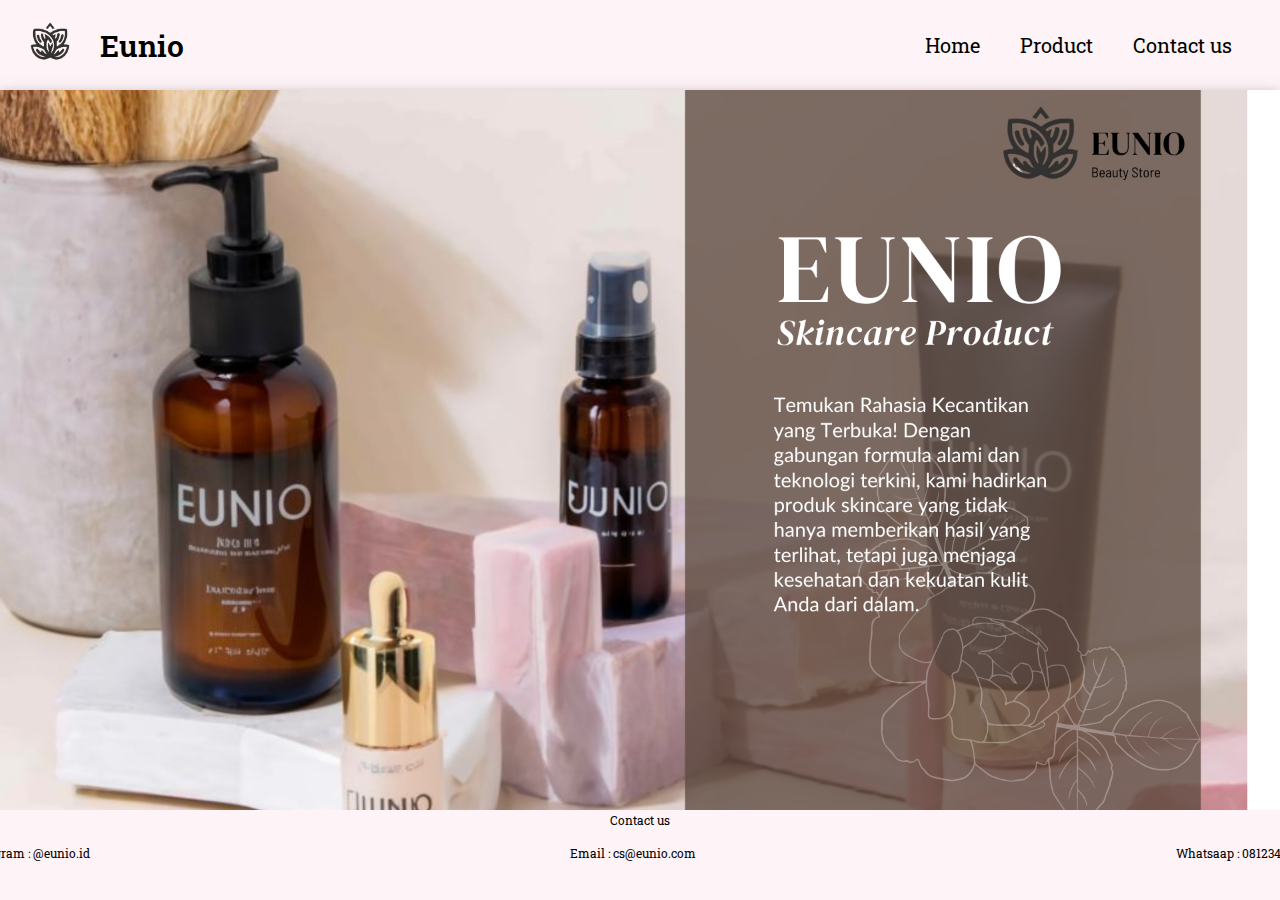
<file: index.html>
<!DOCTYPE html>
<html lang="en">
<head>
    <link href="style.css" rel="stylesheet">
    <meta charset="UTF-8">
    <meta name="viewport" content="width=device-width, initial-scale=1.0">
    <title>Eunio - Homepage</title>
    <style>
        @import url('https://fonts.googleapis.com/css2?family=Roboto+Slab&display=swap');
      </style>
</head>
<body>
    <!-- Navigation Bar Start -->
<div class="NavBar-container">
    <nav class="wrapper">
    <div class="brand">
        
        <div class="logo"><img src="eunio.png"></div>
        <div class="brandname">eunio</div>
    </div>
        <ul class="ul-navigationbar">
            <li class="li-navigationbar"><a href="/eunio.com">Home</a></li>
            <li class="li-navigationbar"><a href="/eunio.com/ordernow/index.html">Product</a></li>
            <li class="li-navigationbar"><a href="#contact">Contact us</a></li>
        </ul>
    </nav>
</div>
    <!-- Navigation Bar End -->

    <!-- Content 1 Start -->
<div class="container-content">
        <div class="content1">
    <img src="euniohome.png" alt="City.png" class="img-content1">
        </div>
</div>

    <!-- Content 1 End -->

    <!-- Footer Start -->
    <div id="contact" class="container-footer">
        <div class="contact">
            <ul class="ul-contact">
                <li class="contactus">Contact us</li>
                <div class="sosmed">
                <li><p>Instagram : @eunio.id</p></li>
                <li><p>Email : cs@eunio.com</p></li>
                <li><p>Whatsaap : 08123456789</p></li>
                </div>
            </ul>
        </div>
    </div>
    <!-- Footer End -->

</body>
</html>
</file>
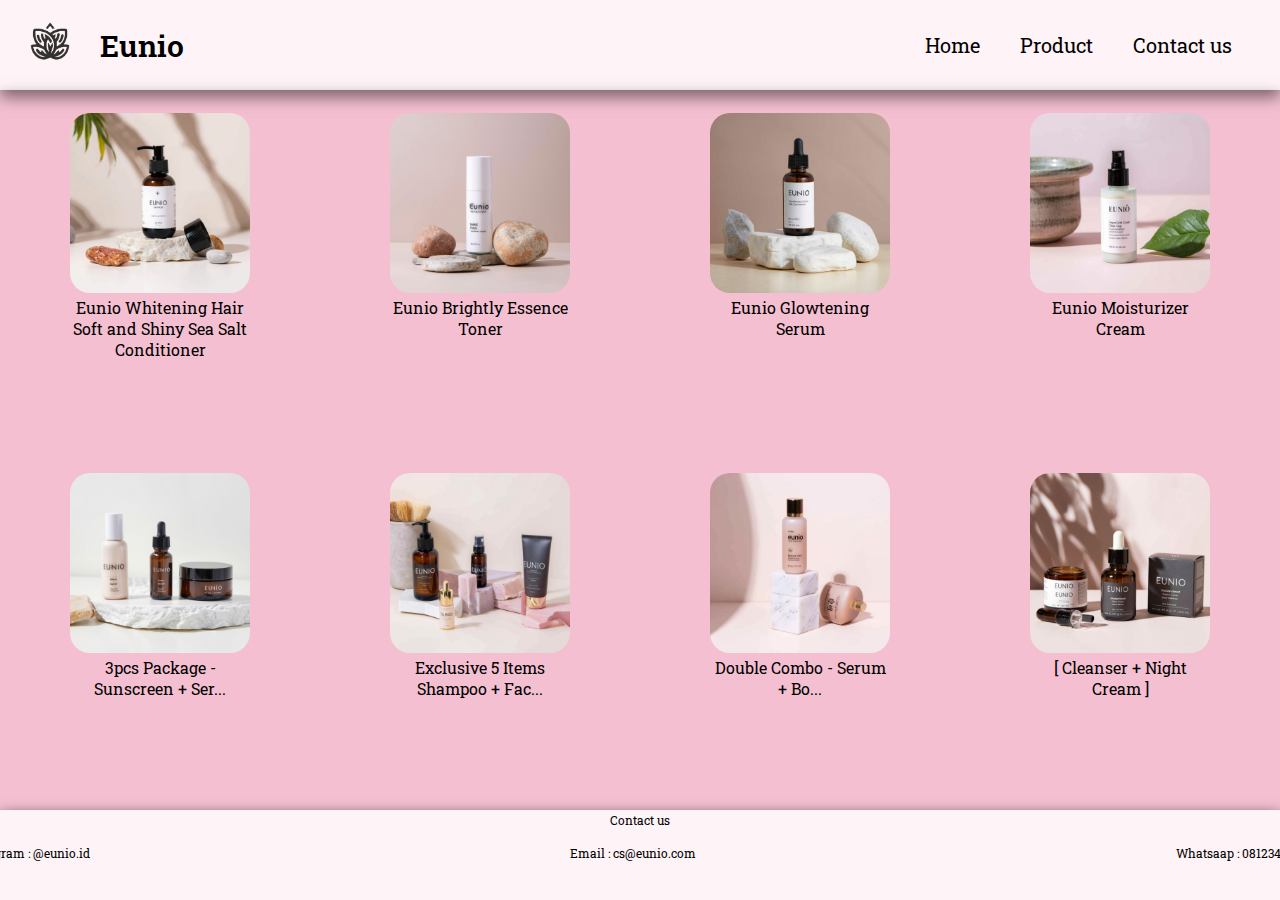
<file: ordernow/index.html>
<!DOCTYPE html>
<html lang="en">
<head>
    <link href="style.css" rel="stylesheet">
    <meta charset="UTF-8">
    <meta name="viewport" content="width=device-width, initial-scale=1.0">
    <title>Eunio - Order</title>
    <style>
        @import url('https://fonts.googleapis.com/css2?family=Roboto+Slab&display=swap');
      </style>
</head>
<body>
    <!-- Navigation Bar Start -->
<div class="NavBar-container">
    <nav class="wrapper">
    <div class="brand">
        
        <div class="logo"><img src="eunio.png"></div>
        <div class="brandname">eunio</div>
    </div>
        <ul class="ul-navigationbar">
            <li class="li-navigationbar"><a href="/eunio.com/">Home</a></li>
            <li class="li-navigationbar"><a href="/eunio.com/ordernow/index.html">Product</a></li>
            <li class="li-navigationbar"><a href="#contact">Contact us</a></li>
        </ul>
    </nav>
</div>
    <!-- Navigation Bar End -->

    <!-- Content 1 Start -->
<div class="container-content">
    <div class="contentline1">
        <div class="content1-container">
            <a href="/eunio.com/ordernow/shampooco"><img src="shampoo.png" class="content1"></a>    
            <p><a class="content1-name" href="/eunio.com/ordernow/shampooco">Eunio Whitening Hair Soft and Shiny Sea Salt Conditioner</a></p>
        </div>
        <div class="content2-container">
            <a href="/eunio.com/ordernow/shampooco2"><img src="toner.png" class="content2"></a>    
            <p><a class="content2-name" href="/eunio.com/ordernow/shampooco2">Eunio Brightly Essence Toner</a></p>
        </div>  
        <div class="content3-container">
            <a href="/eunio.com/ordernow/shampooco3"><img src="serum.png" class="content3"></a>    
            <p><a class="content3-name" href="/eunio.com/ordernow/shampooco3">Eunio Glowtening Serum</a></p>
        </div>
        <div class="content4-container">
            <a href="/eunio.com/ordernow/shampooco4"><img src="moisturizer.png" class="content4"></a>    
            <p><a class="content4-name" href="/eunio.com/ordernow/shampooco4">Eunio Moisturizer Cream</a></p>
        </div>
    </div>
    <div class="contentline2">
        <div class="content1-container">
            <a href="/eunio.com/ordernow/shampooco5"><img src="package1.png" class="content1"></a>    
            <p><a class="content1-name" href="/eunio.com/ordernow/shampooco5">3pcs Package - Sunscreen +  Ser...</a></p>
        </div>
        <div class="content2-container">
            <a href="/eunio.com/ordernow/shampooco6"><img src="package2.png" class="content2"></a>    
            <p><a class="content2-name" href="/eunio.com/ordernow/shampooco6">Exclusive 5 Items Shampoo + Fac...</a></p>
        </div>  
        <div class="content3-container">
            <a href="/eunio.com/ordernow/shampooco7"><img src="package3.png" class="content3"></a>    
            <p><a class="content3-name" href="/eunio.com/ordernow/shampooco7">Double Combo - Serum + Bo...</a></p>
        </div>
        <div class="content4-container">
            <a href="/eunio.com/ordernow/shampooco8"><img src="package4.png" class="content4"></a>    
            <p><a class="content4-name" href="/eunio.com/ordernow/shampooco8">[ Cleanser + Night Cream ]</a></p>
        </div>
    </div>
</div>

    <!-- Content 1 End -->

    <!-- Footer Start -->
    <div id="contact" class="container-footer">
        <div class="contact">
            <ul class="ul-contact">
                <li class="contactus">Contact us</li>
                <div class="sosmed">
                <li><p>Instagram : @eunio.id</p></li>
                <li><p>Email : cs@eunio.com</p></li>
                <li><p>Whatsaap : 08123456789</p></li>
                </div>
            </ul>
        </div>
    </div>
    <!-- Footer End -->
</body>
</html>
</file>
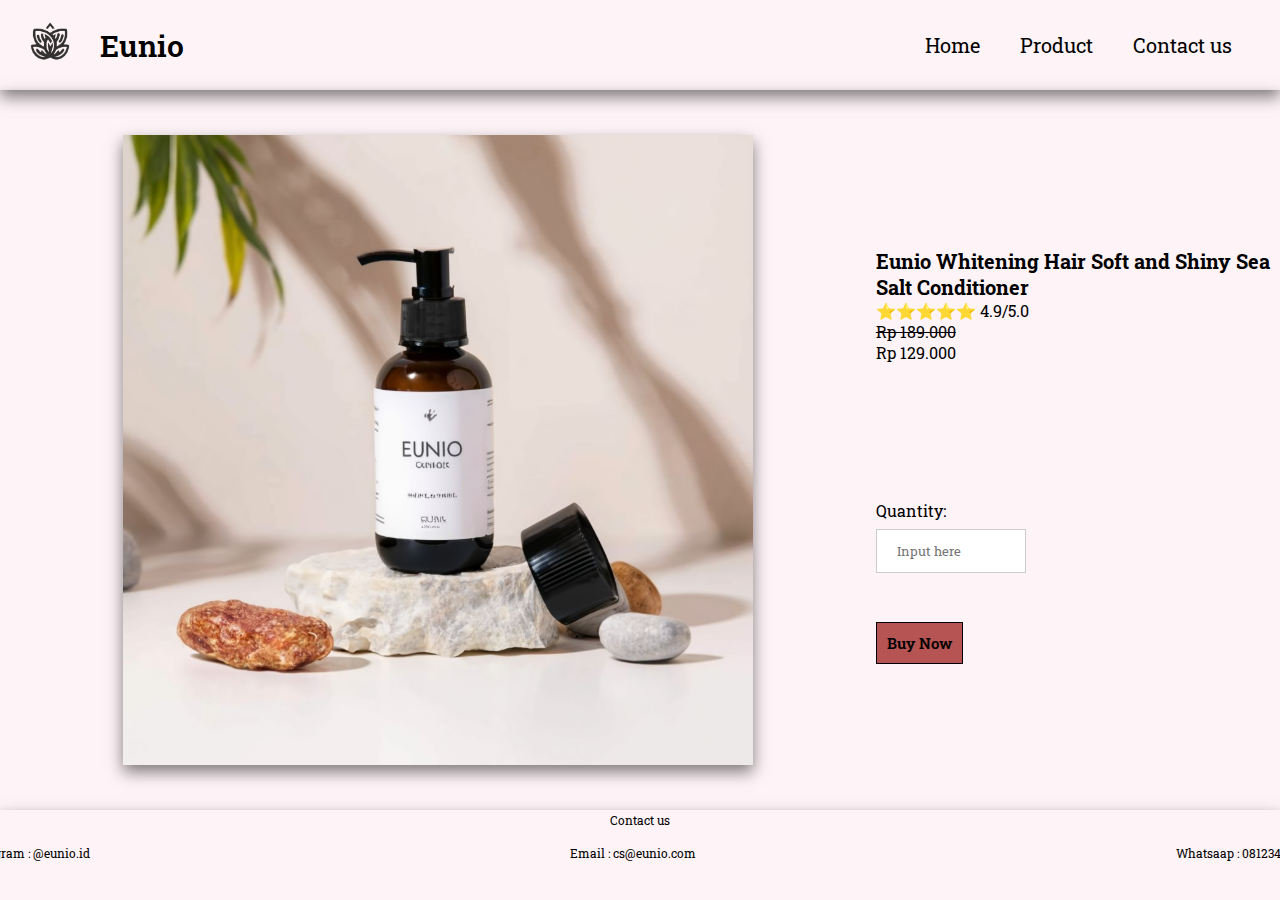
<file: ordernow/shampooco/index.html>
<!DOCTYPE html>
<html lang="en">
<head>
    <link href="style.css" rel="stylesheet">
    <meta charset="UTF-8">
    <meta name="viewport" content="width=device-width, initial-scale=1.0">
    <title>Eunio - Homepage</title>
    <style>
        @import url('https://fonts.googleapis.com/css2?family=Roboto+Slab&display=swap');
      </style>
</head>
<body>
    <!-- Navigation Bar Start -->
<div class="NavBar-container">
    <nav class="wrapper">
    <div class="brand">
        
        <div class="logo"><img src="eunio.png"></div>
        <div class="brandname">eunio</div>
    </div>
        <ul class="ul-navigationbar">
            <li class="li-navigationbar"><a href="/eunio.com">Home</a></li>
            <li class="li-navigationbar"><a href="/eunio.com/ordernow/index.html">Product</a></li>
            <li class="li-navigationbar"><a href="#contact">Contact us</a></li>
        </ul>
    </nav>
</div>
    <!-- Navigation Bar End -->

    <!-- Content 1 Start -->
<div class="container-content">
        <div class="content1">
    <img src="shampoo.png" alt="City.png" class="content1">
        </div>
        <div class="desc-container">
        <div class="desc-content1">
            <h1 class="itemname">Eunio Whitening Hair Soft and Shiny Sea Salt Conditioner</h1>
            <p>⭐⭐⭐⭐⭐ 4.9/5.0</p>
            <p><del>Rp 189.000</del></p> 
            <p>Rp 129.000</p>
        </div>
        <div class="co">
            <div>
                <label>
                    <p>Quantity:</p>
                    <input type="number" placeholder="Input here">
                </label>
            </div>
            <div>
            <p class="p-buynow"><a class="buynow" href="/eunio.com/ordernow/payment">Buy Now</a></p>
            </div>
        </div>
        </div>
</div>

    <!-- Content 1 End -->

    <!-- Footer Start -->
    <div id="contact" class="container-footer">
        <div class="contact">
            <ul class="ul-contact">
                <li class="contactus">Contact us</li>
                <div class="sosmed">
                <li><p>Instagram : @eunio.id</p></li>
                <li><p>Email : cs@eunio.com</p></li>
                <li><p>Whatsaap : 08123456789</p></li>
                </div>
            </ul>
        </div>
    </div>
    <!-- Footer End -->

</body>
</html>
</file>
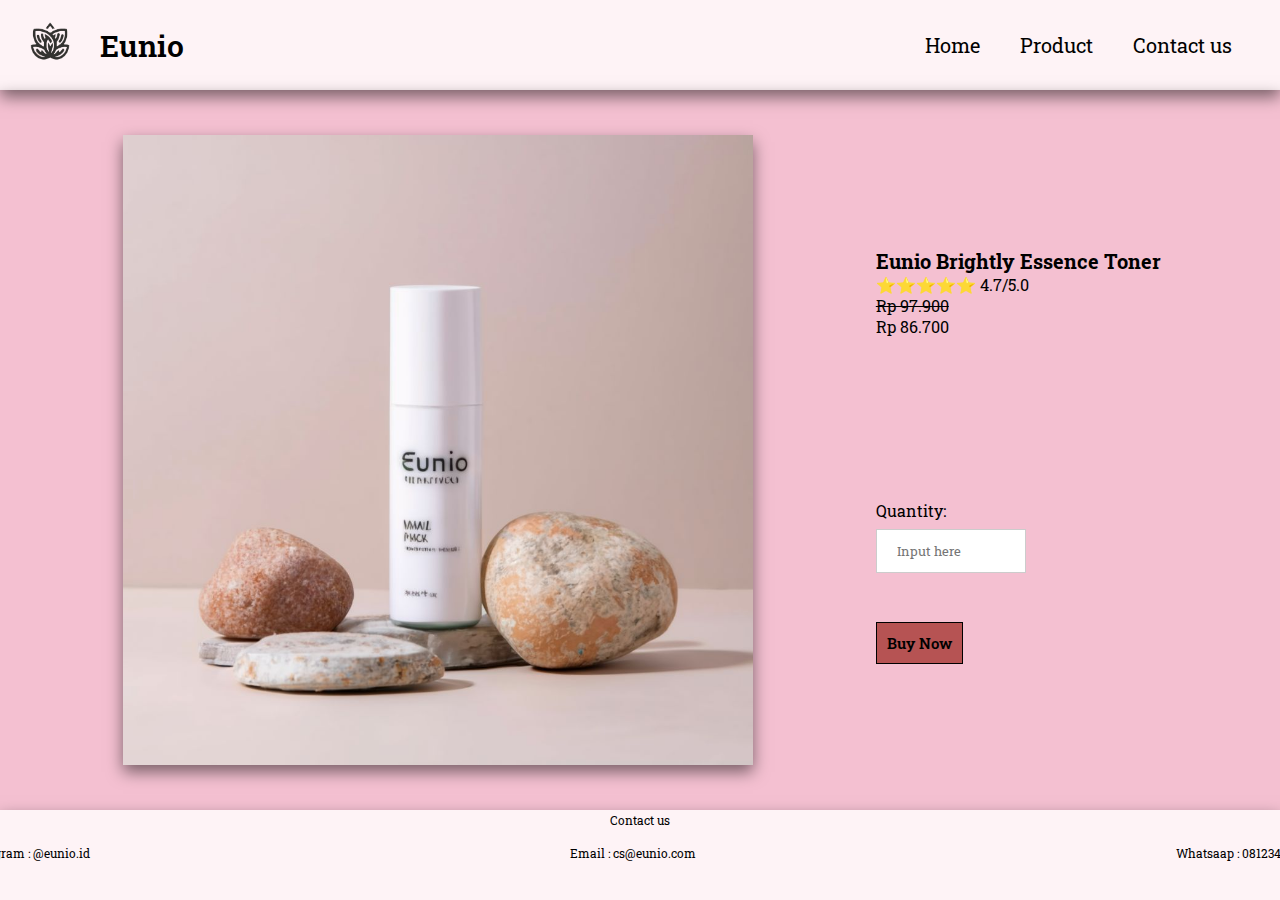
<file: ordernow/shampooco2/index.html>
<!DOCTYPE html>
<html lang="en">
<head>
    <link href="style.css" rel="stylesheet">
    <meta charset="UTF-8">
    <meta name="viewport" content="width=device-width, initial-scale=1.0">
    <title>Eunio - Homepage</title>
    <style>
        @import url('https://fonts.googleapis.com/css2?family=Roboto+Slab&display=swap');
      </style>
</head>
<body>
    <!-- Navigation Bar Start -->
<div class="NavBar-container">
    <nav class="wrapper">
    <div class="brand">
        
        <div class="logo"><img src="eunio.png"></div>
        <div class="brandname">eunio</div>
    </div>
        <ul class="ul-navigationbar">
            <li class="li-navigationbar"><a href="/eunio.com">Home</a></li>
            <li class="li-navigationbar"><a href="/eunio.com/ordernow/index.html">Product</a></li>
            <li class="li-navigationbar"><a href="#contact">Contact us</a></li>
        </ul>
    </nav>
</div>
    <!-- Navigation Bar End -->

    <!-- Content 1 Start -->
<div class="container-content">
        <div class="content1">
    <img src="shampoo.png" alt="City.png" class="content1">
        </div>
        <div class="desc-container">
        <div class="desc-content1">
            <h1 class="itemname">Eunio Brightly Essence Toner</h1>
            <p>⭐⭐⭐⭐⭐ 4.7/5.0</p>
            <p><del>Rp 97.900</del></p> 
            <p>Rp 86.700</p>
        </div>
        <div class="co">
            <div>
                <label>
                    <p>Quantity:</p>
                    <input type="number" placeholder="Input here">
                    </label>
            </div>
            <div>
            <p class="p-buynow"><a class="buynow" href="/eunio.com/ordernow/payment">Buy Now</a></p>
            </div>
        </div>
        </div>
</div>

    <!-- Content 1 End -->

    <!-- Footer Start -->
    <div id="contact" class="container-footer">
        <div class="contact">
            <ul class="ul-contact">
                <li class="contactus">Contact us</li>
                <div class="sosmed">
                <li><p>Instagram : @eunio.id</p></li>
                <li><p>Email : cs@eunio.com</p></li>
                <li><p>Whatsaap : 08123456789</p></li>
                </div>
            </ul>
        </div>
    </div>
    <!-- Footer End -->

</body>
</html>
</file>
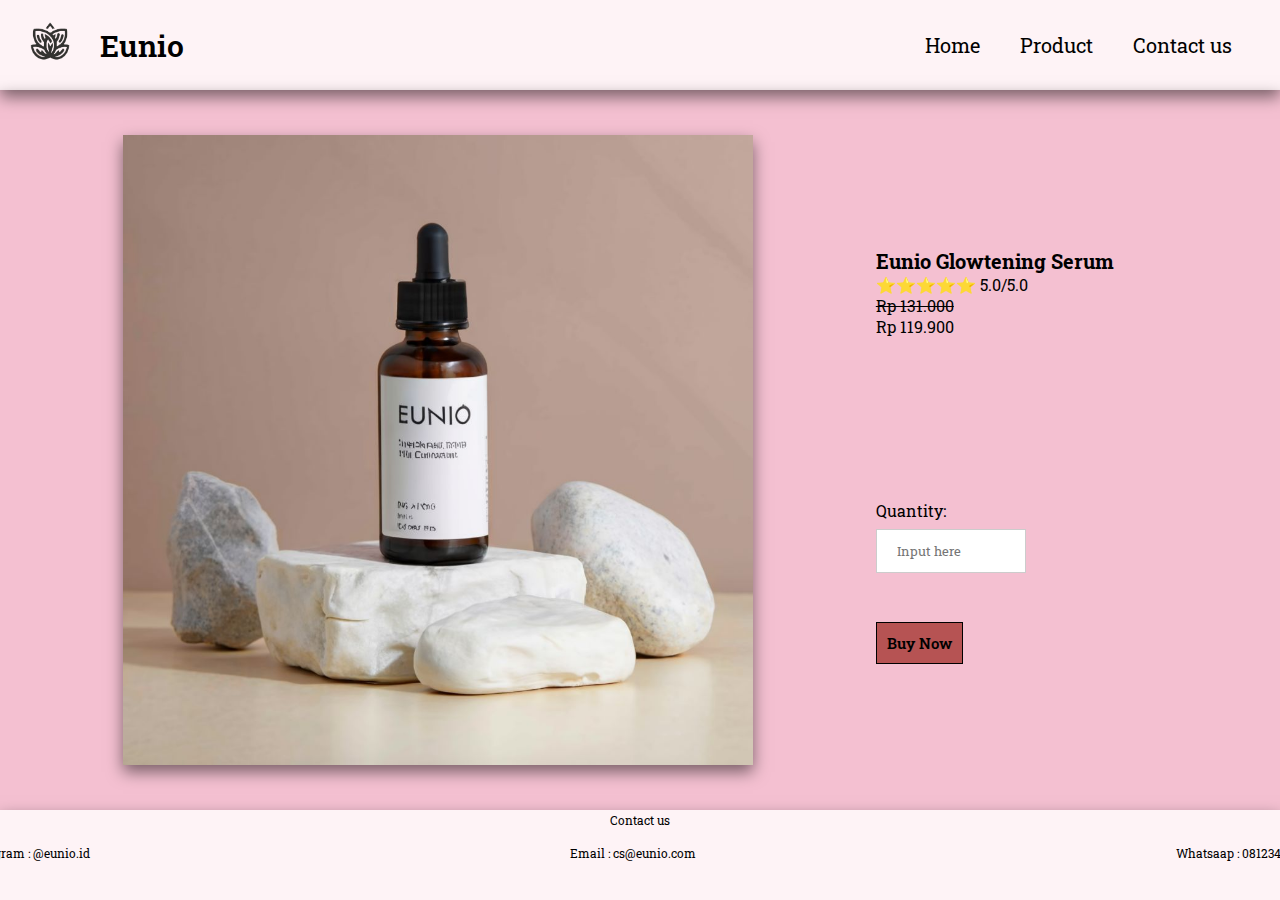
<file: ordernow/shampooco3/index.html>
<!DOCTYPE html>
<html lang="en">
<head>
    <link href="style.css" rel="stylesheet">
    <meta charset="UTF-8">
    <meta name="viewport" content="width=device-width, initial-scale=1.0">
    <title>Eunio - Homepage</title>
    <style>
        @import url('https://fonts.googleapis.com/css2?family=Roboto+Slab&display=swap');
      </style>
</head>
<body>
    <!-- Navigation Bar Start -->
<div class="NavBar-container">
    <nav class="wrapper">
    <div class="brand">
        
        <div class="logo"><img src="eunio.png"></div>
        <div class="brandname">eunio</div>
    </div>
        <ul class="ul-navigationbar">
            <li class="li-navigationbar"><a href="/eunio.com">Home</a></li>
            <li class="li-navigationbar"><a href="/eunio.com/ordernow/index.html">Product</a></li>
            <li class="li-navigationbar"><a href="#contact">Contact us</a></li>
        </ul>
    </nav>
</div>
    <!-- Navigation Bar End -->

    <!-- Content 1 Start -->
<div class="container-content">
        <div class="content1">
    <img src="shampoo.png" alt="City.png" class="content1">
        </div>
        <div class="desc-container">
        <div class="desc-content1">
            <h1 class="itemname">Eunio Glowtening Serum</h1>
            <p>⭐⭐⭐⭐⭐ 5.0/5.0</p>
            <p><del>Rp 131.000</del></p> 
            <p>Rp 119.900</p>
        </div>
        <div class="co">
            <div>
            <label>
            <p>Quantity:</p>
            <input type="number" placeholder="Input here">
            </label>
            </div>
            <div>
            <p class="p-buynow"><a class="buynow" href="/eunio.com/ordernow/payment">Buy Now</a></p>
            </div>
        </div>
        </div>
</div>

    <!-- Content 1 End -->

    <!-- Footer Start -->
    <div id="contact" class="container-footer">
        <div class="contact">
            <ul class="ul-contact">
                <li class="contactus">Contact us</li>
                <div class="sosmed">
                <li><p>Instagram : @eunio.id</p></li>
                <li><p>Email : cs@eunio.com</p></li>
                <li><p>Whatsaap : 08123456789</p></li>
                </div>
            </ul>
        </div>
    </div>
    <!-- Footer End -->

</body>
</html>
</file>
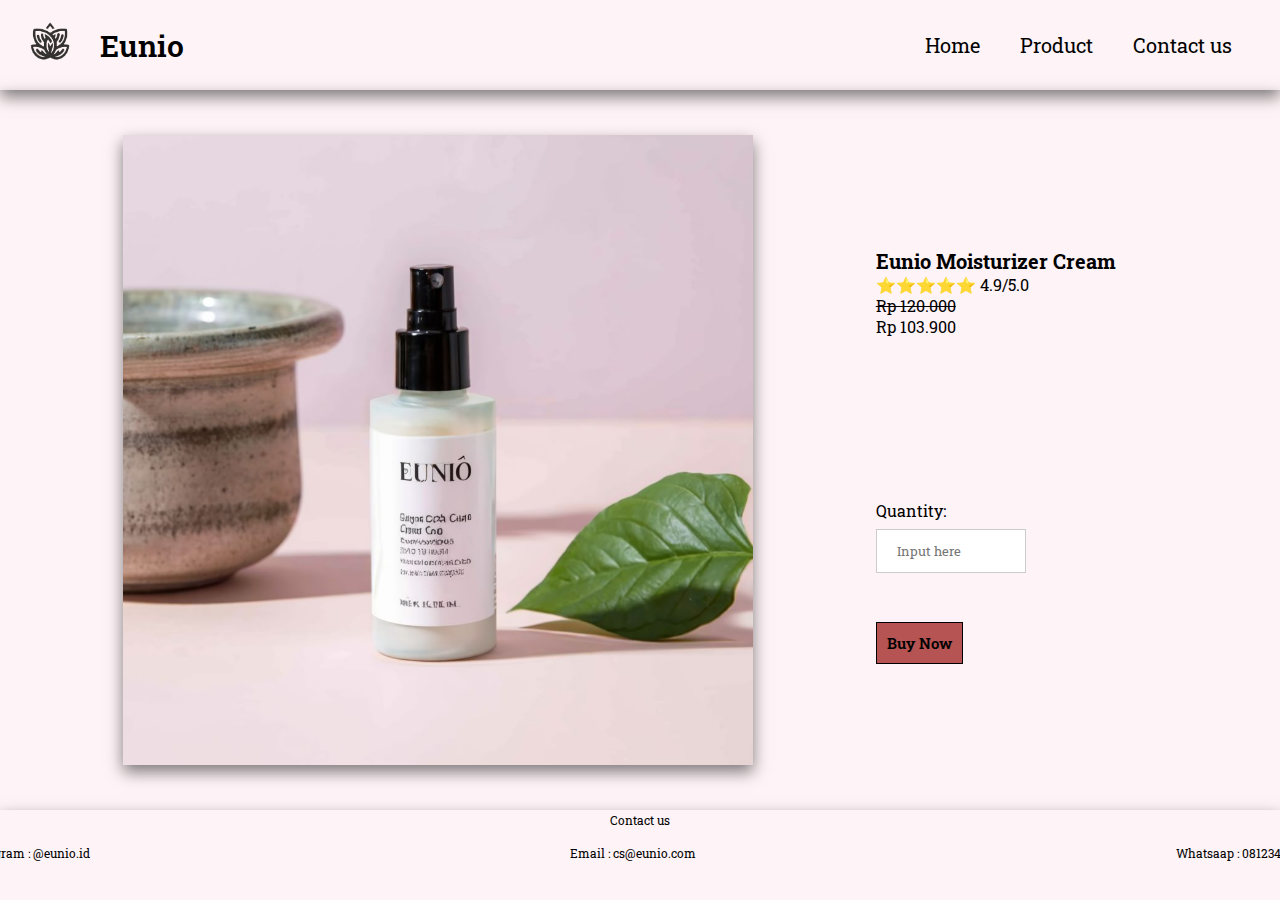
<file: ordernow/shampooco4/index.html>
<!DOCTYPE html>
<html lang="en">
<head>
    <link href="style.css" rel="stylesheet">
    <meta charset="UTF-8">
    <meta name="viewport" content="width=device-width, initial-scale=1.0">
    <title>Eunio - Homepage</title>
    <style>
        @import url('https://fonts.googleapis.com/css2?family=Roboto+Slab&display=swap');
      </style>
</head>
<body>
    <!-- Navigation Bar Start -->
<div class="NavBar-container">
    <nav class="wrapper">
    <div class="brand">
        
        <div class="logo"><img src="eunio.png"></div>
        <div class="brandname">eunio</div>
    </div>
        <ul class="ul-navigationbar">
            <li class="li-navigationbar"><a href="/eunio.com">Home</a></li>
            <li class="li-navigationbar"><a href="/eunio.com/ordernow/index.html">Product</a></li>
            <li class="li-navigationbar"><a href="#contact">Contact us</a></li>
        </ul>
    </nav>
</div>
    <!-- Navigation Bar End -->

    <!-- Content 1 Start -->
<div class="container-content">
        <div class="content1">
    <img src="shampoo.png" alt="City.png" class="content1">
        </div>
        <div class="desc-container">
        <div class="desc-content1">
            <h1 class="itemname"> Eunio Moisturizer Cream</h1>
            <p>⭐⭐⭐⭐⭐ 4.9/5.0</p>
            <p><del>Rp 120.000</del></p> 
            <p>Rp 103.900</p>
        </div>
        <div class="co">
            <div>
            <label>
            <p>Quantity:</p>
            <input type="number" placeholder="Input here">
            </label>
            </div>
            <div>
            <p class="p-buynow"><a class="buynow" href="/eunio.com/ordernow/payment">Buy Now</a></p>
            </div>
        </div>
        </div>
</div>

    <!-- Content 1 End -->

    <!-- Footer Start -->
    <div id="contact" class="container-footer">
        <div class="contact">
            <ul class="ul-contact">
                <li class="contactus">Contact us</li>
                <div class="sosmed">
                <li><p>Instagram : @eunio.id</p></li>
                <li><p>Email : cs@eunio.com</p></li>
                <li><p>Whatsaap : 08123456789</p></li>
                </div>
            </ul>
        </div>
    </div>
    <!-- Footer End -->

</body>
</html>
</file>
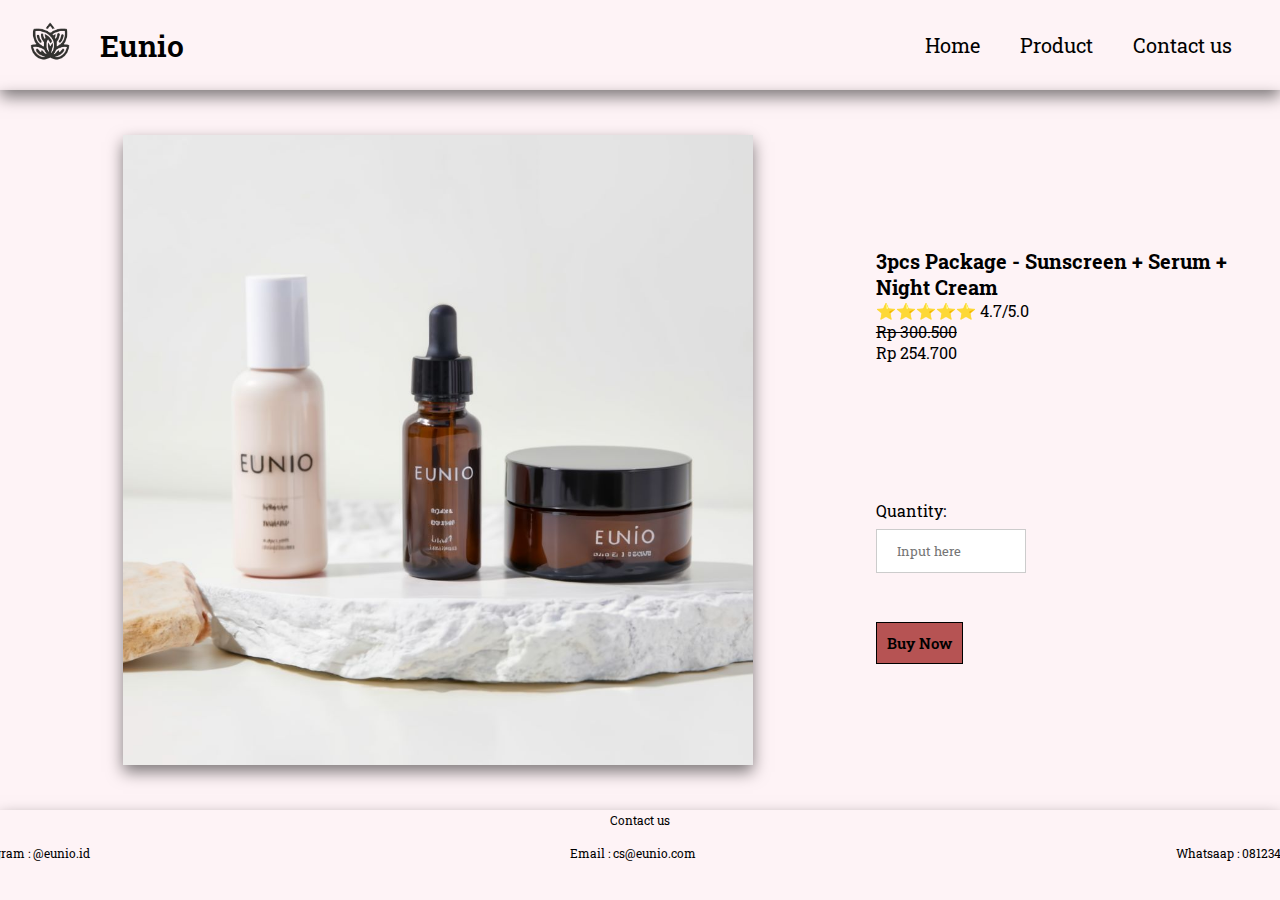
<file: ordernow/shampooco5/index.html>
<!DOCTYPE html>
<html lang="en">
<head>
    <link href="style.css" rel="stylesheet">
    <meta charset="UTF-8">
    <meta name="viewport" content="width=device-width, initial-scale=1.0">
    <title>Eunio - Homepage</title>
    <style>
        @import url('https://fonts.googleapis.com/css2?family=Roboto+Slab&display=swap');
      </style>
</head>
<body>
    <!-- Navigation Bar Start -->
<div class="NavBar-container">
    <nav class="wrapper">
    <div class="brand">
        
        <div class="logo"><img src="eunio.png"></div>
        <div class="brandname">eunio</div>
    </div>
        <ul class="ul-navigationbar">
            <li class="li-navigationbar"><a href="/eunio.com">Home</a></li>
            <li class="li-navigationbar"><a href="/eunio.com/ordernow/index.html">Product</a></li>
            <li class="li-navigationbar"><a href="#contact">Contact us</a></li>
        </ul>
    </nav>
</div>
    <!-- Navigation Bar End -->

    <!-- Content 1 Start -->
<div class="container-content">
        <div class="content1">
    <img src="shampoo.png" alt="City.png" class="content1">
        </div>
        <div class="desc-container">
        <div class="desc-content1">
            <h1 class="itemname"> 3pcs Package - Sunscreen + Serum + Night Cream </h1>
            <p>⭐⭐⭐⭐⭐ 4.7/5.0</p>
            <p><del>Rp 300.500</del></p> 
            <p>Rp 254.700</p>
        </div>
        <div class="co">
            <div>
            <label>
            <p>Quantity:</p>
            <input type="number" placeholder="Input here">
            </label>
            </div>
            <div>
            <p class="p-buynow"><a class="buynow" href="/eunio.com/ordernow/payment">Buy Now</a></p>
            </div>
        </div>
        </div>
</div>

    <!-- Content 1 End -->

    <!-- Footer Start -->
    <div id="contact" class="container-footer">
        <div class="contact">
            <ul class="ul-contact">
                <li class="contactus">Contact us</li>
                <div class="sosmed">
                <li><p>Instagram : @eunio.id</p></li>
                <li><p>Email : cs@eunio.com</p></li>
                <li><p>Whatsaap : 08123456789</p></li>
                </div>
            </ul>
        </div>
    </div>
    <!-- Footer End -->

</body>
</html>
</file>
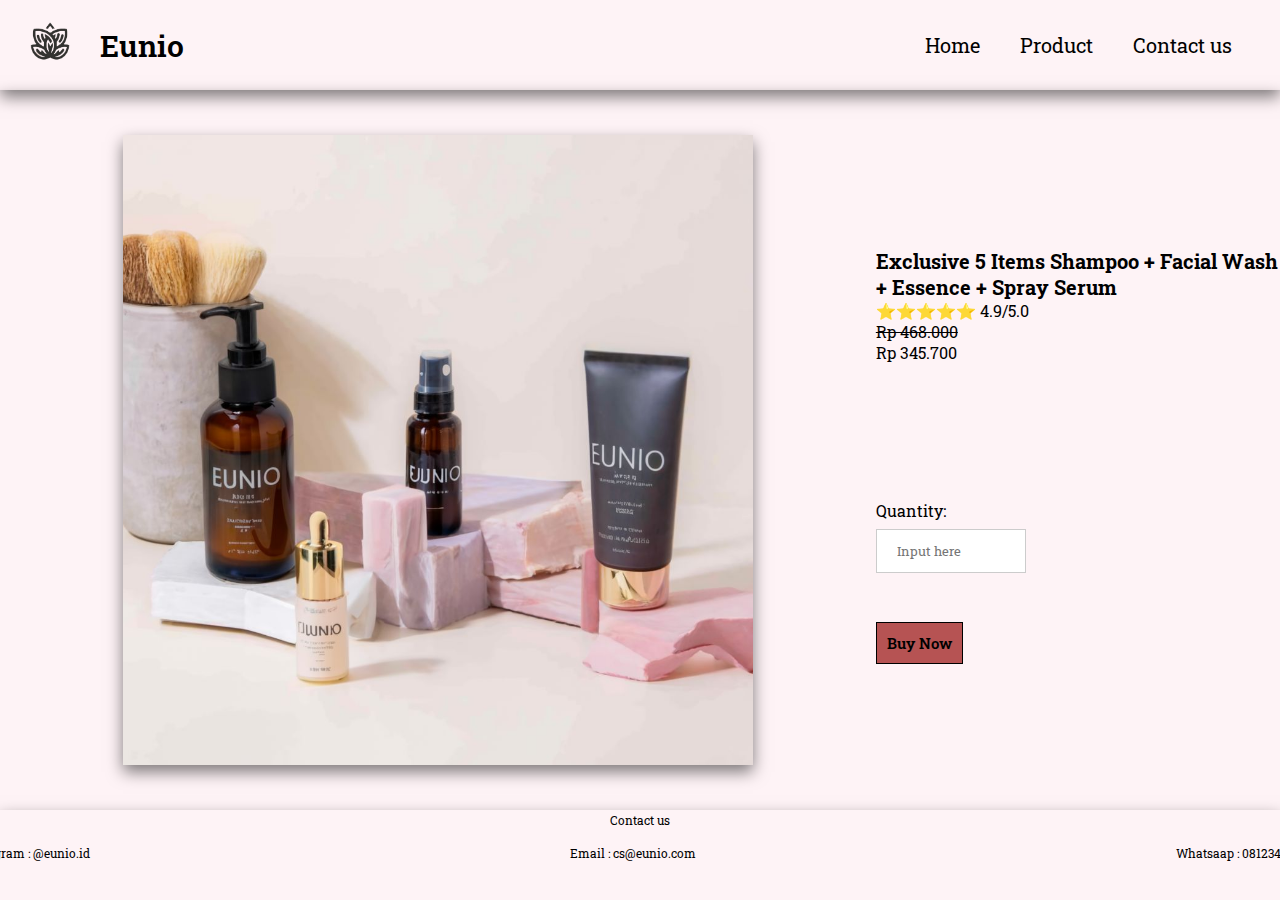
<file: ordernow/shampooco6/index.html>
<!DOCTYPE html>
<html lang="en">
<head>
    <link href="style.css" rel="stylesheet">
    <meta charset="UTF-8">
    <meta name="viewport" content="width=device-width, initial-scale=1.0">
    <title>Eunio - Homepage</title>
    <style>
        @import url('https://fonts.googleapis.com/css2?family=Roboto+Slab&display=swap');
      </style>
</head>
<body>
    <!-- Navigation Bar Start -->
<div class="NavBar-container">
    <nav class="wrapper">
    <div class="brand">
        
        <div class="logo"><img src="eunio.png"></div>
        <div class="brandname">eunio</div>
    </div>
        <ul class="ul-navigationbar">
            <li class="li-navigationbar"><a href="/eunio.com">Home</a></li>
            <li class="li-navigationbar"><a href="/eunio.com/ordernow/index.html">Product</a></li>
            <li class="li-navigationbar"><a href="#contact">Contact us</a></li>
        </ul>
    </nav>
</div>
    <!-- Navigation Bar End -->

    <!-- Content 1 Start -->
<div class="container-content">
        <div class="content1">
    <img src="shampoo.png" alt="City.png" class="content1">
        </div>
        <div class="desc-container">
        <div class="desc-content1">
            <h1 class="itemname"> Exclusive 5 Items Shampoo + Facial Wash + Essence + Spray Serum</h1>
            <p>⭐⭐⭐⭐⭐ 4.9/5.0</p>
            <p><del>Rp 468.000</del></p> 
            <p>Rp 345.700</p>
        </div>
        <div class="co">
            <div>
            <label>
            <p>Quantity:</p>
            <input type="number" placeholder="Input here">
            </label>
            </div>
            <div>
            <p class="p-buynow"><a class="buynow" href="/eunio.com/ordernow/payment">Buy Now</a></p>
            </div>
        </div>
        </div>
</div>

    <!-- Content 1 End -->

    <!-- Footer Start -->
    <div id="contact" class="container-footer">
        <div class="contact">
            <ul class="ul-contact">
                <li class="contactus">Contact us</li>
                <div class="sosmed">
                <li><p>Instagram : @eunio.id</p></li>
                <li><p>Email : cs@eunio.com</p></li>
                <li><p>Whatsaap : 08123456789</p></li>
                </div>
            </ul>
        </div>
    </div>
    <!-- Footer End -->

</body>
</html>
</file>
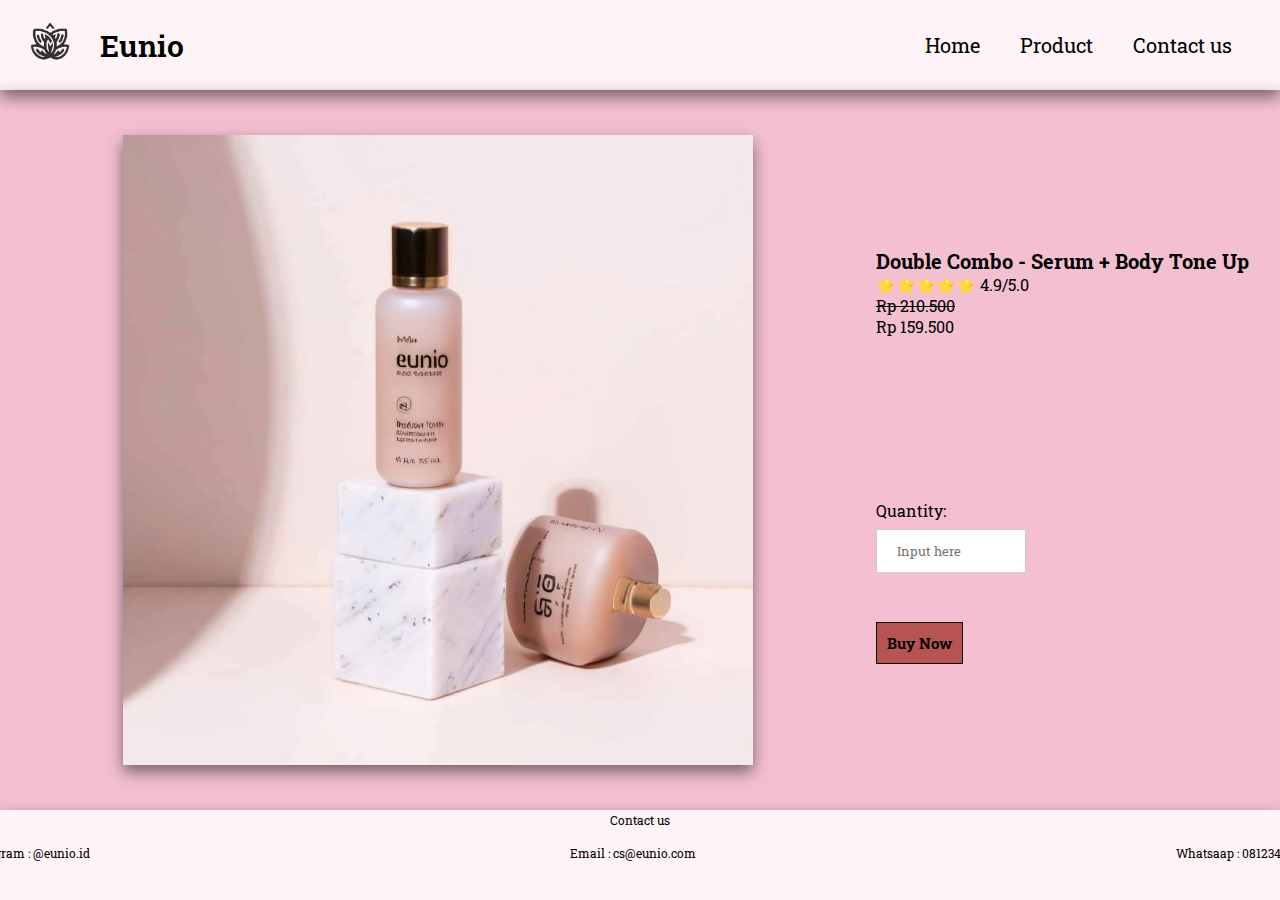
<file: ordernow/shampooco7/index.html>
<!DOCTYPE html>
<html lang="en">
<head>
    <link href="style.css" rel="stylesheet">
    <meta charset="UTF-8">
    <meta name="viewport" content="width=device-width, initial-scale=1.0">
    <title>Eunio - Homepage</title>
    <style>
        @import url('https://fonts.googleapis.com/css2?family=Roboto+Slab&display=swap');
      </style>
</head>
<body>
    <!-- Navigation Bar Start -->
<div class="NavBar-container">
    <nav class="wrapper">
    <div class="brand">
        
        <div class="logo"><img src="eunio.png"></div>
        <div class="brandname">eunio</div>
    </div>
        <ul class="ul-navigationbar">
            <li class="li-navigationbar"><a href="/eunio.com">Home</a></li>
            <li class="li-navigationbar"><a href="/eunio.com/ordernow/index.html">Product</a></li>
            <li class="li-navigationbar"><a href="#contact">Contact us</a></li>
        </ul>
    </nav>
</div>
    <!-- Navigation Bar End -->

    <!-- Content 1 Start -->
<div class="container-content">
        <div class="content1">
    <img src="shampoo.png" alt="City.png" class="content1">
        </div>
        <div class="desc-container">
        <div class="desc-content1">
            <h1 class="itemname"> Double Combo - Serum + Body Tone Up</h1>
            <p>⭐⭐⭐⭐⭐ 4.9/5.0</p>
            <p><del>Rp 210.500</del></p> 
            <p>Rp 159.500</p>
        </div>
        <div class="co">
            <div>
            <label>
            <p>Quantity:</p>
            <input type="number" placeholder="Input here">
            </label>
            </div>
            <div>
            <p class="p-buynow"><a class="buynow" href="/eunio.com/ordernow/payment">Buy Now</a></p>
            </div>
        </div>
        </div>
</div>

    <!-- Content 1 End -->

    <!-- Footer Start -->
    <div id="contact" class="container-footer">
        <div class="contact">
            <ul class="ul-contact">
                <li class="contactus">Contact us</li>
                <div class="sosmed">
                <li><p>Instagram : @eunio.id</p></li>
                <li><p>Email : cs@eunio.com</p></li>
                <li><p>Whatsaap : 08123456789</p></li>
                </div>
            </ul>
        </div>
    </div>
    <!-- Footer End -->

</body>
</html>
</file>
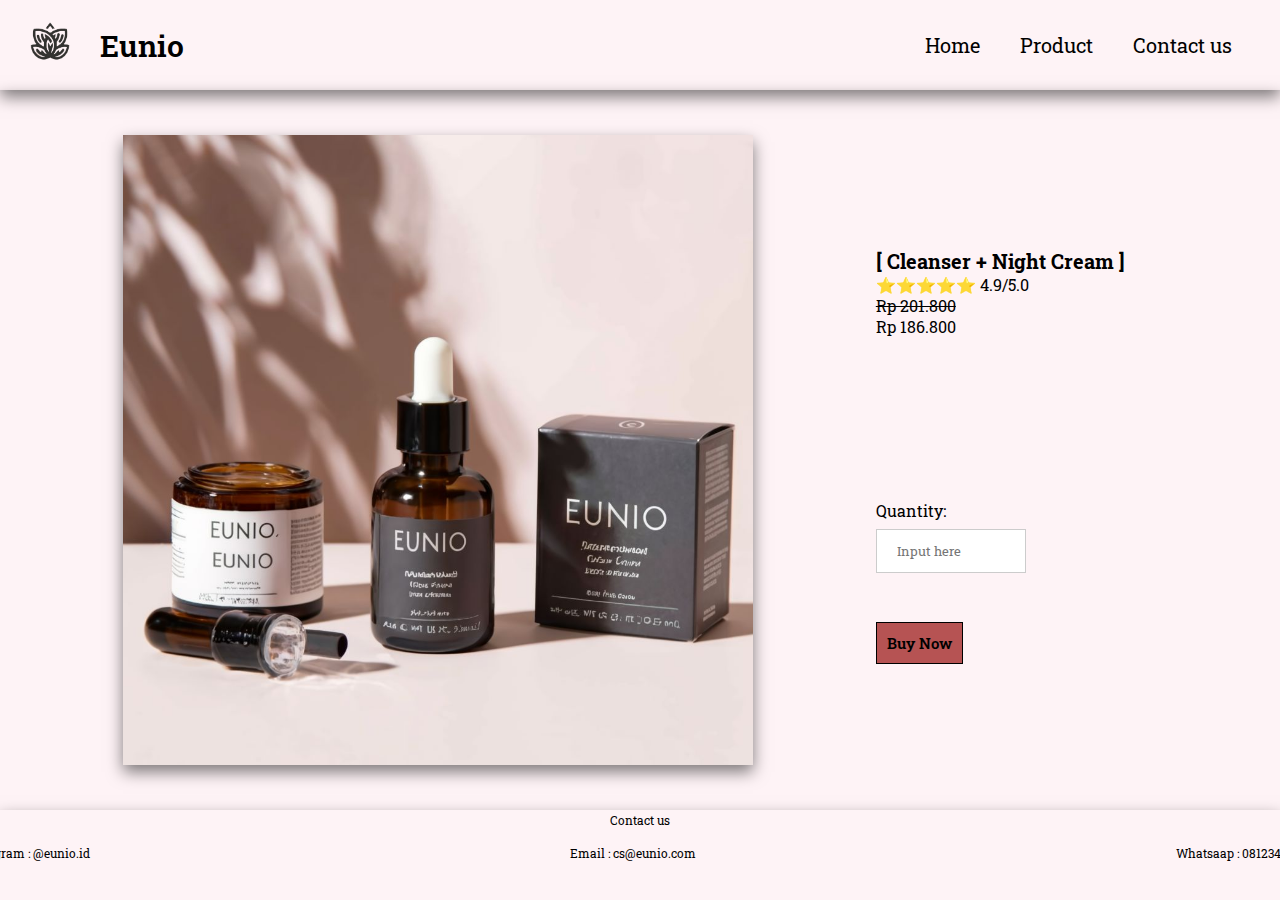
<file: ordernow/shampooco8/index.html>
<!DOCTYPE html>
<html lang="en">
<head>
    <link href="style.css" rel="stylesheet">
    <meta charset="UTF-8">
    <meta name="viewport" content="width=device-width, initial-scale=1.0">
    <title>Eunio - Homepage</title>
    <style>
        @import url('https://fonts.googleapis.com/css2?family=Roboto+Slab&display=swap');
      </style>
</head>
<body>
    <!-- Navigation Bar Start -->
<div class="NavBar-container">
    <nav class="wrapper">
    <div class="brand">
        
        <div class="logo"><img src="eunio.png"></div>
        <div class="brandname">eunio</div>
    </div>
        <ul class="ul-navigationbar">
            <li class="li-navigationbar"><a href="/eunio.com">Home</a></li>
            <li class="li-navigationbar"><a href="/eunio.com/ordernow/index.html">Product</a></li>
            <li class="li-navigationbar"><a href="#contact">Contact us</a></li>
        </ul>
    </nav>
</div>
    <!-- Navigation Bar End -->

    <!-- Content 1 Start -->
<div class="container-content">
        <div class="content1">
    <img src="shampoo.png" alt="City.png" class="content1">
        </div>
        <div class="desc-container">
        <div class="desc-content1">
            <h1 class="itemname"> [ Cleanser + Night Cream ]</h1>
            <p>⭐⭐⭐⭐⭐ 4.9/5.0</p>
            <p><del>Rp 201.800</del></p> 
            <p>Rp 186.800</p>
        </div>
        <div class="co">
            <div>
            <label>
            <p>Quantity:</p>
            <input type="number" placeholder="Input here">
            </label>
            </div>
            <div>
            <p class="p-buynow"><a class="buynow" href="/eunio.com/ordernow/payment">Buy Now</a></p>
            </div>
        </div>
        </div>
</div>

    <!-- Content 1 End -->

    <!-- Footer Start -->
    <div id="contact" class="container-footer">
        <div class="contact">
            <ul class="ul-contact">
                <li class="contactus">Contact us</li>
                <div class="sosmed">
                <li><p>Instagram : @eunio.id</p></li>
                <li><p>Email : cs@eunio.com</p></li>
                <li><p>Whatsaap : 08123456789</p></li>
                </div>
            </ul>
        </div>
    </div>
    <!-- Footer End -->

</body>
</html>
</file>
<file: style.css>
*, html,body {
    margin: 0;
    padding: 0;
    font-family: 'Roboto Slab', sherif;
}

.NavBar-container{
    background-color: rgba(254,243,246,255);
    width: 100%;
    height: 10vh;
    display: flex;
    align-items: center;

}

.wrapper{
display:  flex;
font-size: 30px;
justify-content: space-between;
align-items: center;
height: 100%;
width: 100%;
box-shadow: 0 7px 15px 0 rgba(0, 0, 0, 0.5);
}

.brand{
    flex-direction: row;
    display: flex;
    align-items: center;
    justify-content: space-between;
    height: 100%;
    justify-content: space-between;
    width:10%;
    text-transform: capitalize;
    font-weight: 400;
}

.brandname{
    font-weight: 600;
}

.brand>div>img{
    width:40px;
    padding: 30px;
}

.ul-navigationbar{
    height: 10vh;
    width: 30%;
    display: flex;
    flex-direction: row;
    margin: 10px;
    justify-content: center;
    font-size: 20px;
    list-style: none;
    align-items: center;
}

.ul-navigationbar>li{
    padding: 20px;
}

.ul-navigationbar>li>a{
    text-decoration: none;
    color: rgb(0, 0, 0);
    
}

.ul-navigationbar>li>.active:hover{
    color: rgb(0, 0, 0) !important;
}

.ul-navigationbar>li>:hover{
    color: rgb(182, 83, 83);
}

.container-content{
    width: 100%;
    height: 80vh;
    background-color: rgb(255, 255, 255);
    display: flex;
    justify-content: center;
    align-items: center;
    box-shadow: 0 7px 15px 0 rgba(0, 0, 0, 0.5);
}

.content1{
    height: 80vh;
    width: 180vh;
}

.content1>img{
    width: 100%;
    height: 100%;
}

.container-footer{
    box-shadow: 0 7px 15px 0 rgba(0, 0, 0, 0.5);
    width: 100%;
    align-items: center;
    text-align: center;
    color: black;
    height: 10vh;
    background-color: rgba(254,243,246,255);
    justify-content: center;
    display: flex;
}

.sosmed{
    display: flex;
    flex-direction: row;
    height: 5vh;
    align-items: center;
    justify-content: center;
    list-style-type: none;
    width: 150vh;
    justify-content: space-between;
}

.ul-contact{
    height: 10vh;
    font-size: 12px;
}

.contact{
    height: 10vh;
}

.contactus{
    padding :2px;
    list-style-type: none;
}
</file>
<file: ordernow/style.css>
*, html,body {
    margin: 0;
    padding: 0;
    font-family: 'Roboto Slab', sherif;
}

.NavBar-container{
    background-color: rgba(254,243,246,255);
    width: 100%;
    height: 10vh;
    display: flex;
    align-items: center;

}

.wrapper{
display:  flex;
font-size: 30px;
justify-content: space-between;
align-items: center;
height: 100%;
width: 100%;
box-shadow: 0 7px 15px 0 rgba(0, 0, 0, 0.5);
}

.brand{
    flex-direction: row;
    display: flex;
    align-items: center;
    justify-content: space-between;
    height: 100%;
    justify-content: space-between;
    width:10%;
    text-transform: capitalize;
    font-weight: 400;
}

.brandname{
    font-weight: 600;
}

.brand>div>img{
    width:40px;
    padding: 30px;
}

.ul-navigationbar{
    height: 10vh;
    width: 30%;
    display: flex;
    flex-direction: row;
    margin: 10px;
    justify-content: center;
    font-size: 20px;
    list-style: none;
    align-items: center;
}

.ul-navigationbar>li{
    padding: 20px;
}

.ul-navigationbar>li>a{
    text-decoration: none;
    color: rgb(0, 0, 0);
    
}

.ul-navigationbar>li>.active:hover{
    color: rgb(0, 0, 0) !important;
}

.ul-navigationbar>li>:hover{
    color: rgb(182, 83, 83);
}

.container-content{
    width: 100%;
    height:80vh;
    flex-direction: column;
    display: flex;
    background-color: rgba(244,192,209,255);
    box-shadow: 0 7px 15px 0 rgba(0, 0, 0, 0.5);
}

.contentline1{
    display: flex;
    align-items: center;
    width: 100%;
    height: 40vh;
    flex-direction: row;
    justify-content: space-around;

}

.content1-container{
    width: 20vh;
    height: 35vh;
    align-items: center;
    text-align: center;
    display: flex;
    flex-direction: column;
    margin: 5px;
}

.content1:hover{
    width: 21vh;
    height: 21vh;
    transition: all .3s ease-in-out;
    -webkit-transition: all .3s ease-in-out;
    -moz-transition: all .3s ease-in-out;
    -ms-transition: all .3s ease-in-out;
    -o-transition: all .3s ease-in-out;
}

.content1-name{
    text-decoration: none;
    color: black;
}

.content1{
    border-radius: 20px;
    height: 20vh;
    width: 20vh ;
    -webkit-border-radius: 20px;
    -moz-border-radius: 20px;
    -ms-border-radius: 20px;
    -o-border-radius: 20px;
}

.content2-container{
    width: 20vh;
    height: 35vh;
    align-items: center;
    text-align: center;
    display: flex;
    flex-direction: column;
    margin: 5px;
}

.content2:hover{
    width: 21vh;
    height: 21vh;
    transition: all .3s ease-in-out;
    -webkit-transition: all .3s ease-in-out;
    -moz-transition: all .3s ease-in-out;
    -ms-transition: all .3s ease-in-out;
    -o-transition: all .3s ease-in-out;
}

.content2-name{
    text-decoration: none;
    color: black;
}

.content2{
    border-radius: 20px;
    height: 20vh;
    width: 20vh ;
    -webkit-border-radius: 20px;
    -moz-border-radius: 20px;
    -ms-border-radius: 20px;
    -o-border-radius: 20px;
}

.content3-container{
    width: 20vh;
    height: 35vh;
    align-items: center;
    text-align: center;
    display: flex;
    flex-direction: column;
    margin: 5px;
}

.content3:hover{
    width: 21vh;
    height: 21vh;
    transition: all .3s ease-in-out;
    -webkit-transition: all .3s ease-in-out;
    -moz-transition: all .3s ease-in-out;
    -ms-transition: all .3s ease-in-out;
    -o-transition: all .3s ease-in-out;
}

.content3-name{
    text-decoration: none;
    color: black;
}

.content3{
    border-radius: 20px;
    height: 20vh;
    width: 20vh ;
    -webkit-border-radius: 20px;
    -moz-border-radius: 20px;
    -ms-border-radius: 20px;
    -o-border-radius: 20px;
}

.content4-container{
    width: 20vh;
    height: 35vh;
    align-items: center;
    text-align: center;
    display: flex;
    flex-direction: column;
    margin: 5px;
}

.content4:hover{
    width: 21vh;
    height: 21vh;
    transition: all .3s ease-in-out;
    -webkit-transition: all .3s ease-in-out;
    -moz-transition: all .3s ease-in-out;
    -ms-transition: all .3s ease-in-out;
    -o-transition: all .3s ease-in-out;
}

.content4-name{
    text-decoration: none;
    color: black;
}

.content4{
    border-radius: 20px;
    height: 20vh;
    width: 20vh ;
    -webkit-border-radius: 20px;
    -moz-border-radius: 20px;
    -ms-border-radius: 20px;
    -o-border-radius: 20px;
}

.contentline2{
    display: flex;
    align-items: center;
    width: 100%;
    height: 40vh;
    flex-direction: row;
    justify-content: space-around;
}

.content1-container{
    width: 20vh;
    height: 35vh;
    align-items: center;
    text-align: center;
    display: flex;
    flex-direction: column;
    margin: 5px;
}

.content1:hover{
    width: 21vh;
    height: 21vh;
    transition: all .3s ease-in-out;
    -webkit-transition: all .3s ease-in-out;
    -moz-transition: all .3s ease-in-out;
    -ms-transition: all .3s ease-in-out;
    -o-transition: all .3s ease-in-out;
}

.content1-name{
    text-decoration: none;
    color: black;
}

.content1{
    border-radius: 20px;
    height: 20vh;
    width: 20vh ;
    -webkit-border-radius: 20px;
    -moz-border-radius: 20px;
    -ms-border-radius: 20px;
    -o-border-radius: 20px;
}

.content2-container{
    width: 20vh;
    height: 35vh;
    align-items: center;
    text-align: center;
    display: flex;
    flex-direction: column;
    margin: 5px;
}

.content2:hover{
    width: 21vh;
    height: 21vh;
    transition: all .3s ease-in-out;
    -webkit-transition: all .3s ease-in-out;
    -moz-transition: all .3s ease-in-out;
    -ms-transition: all .3s ease-in-out;
    -o-transition: all .3s ease-in-out;
}

.content2-name{
    text-decoration: none;
    color: black;
}

.content2{
    border-radius: 20px;
    height: 20vh;
    width: 20vh ;
    -webkit-border-radius: 20px;
    -moz-border-radius: 20px;
    -ms-border-radius: 20px;
    -o-border-radius: 20px;
}

.content3-container{
    width: 20vh;
    height: 35vh;
    align-items: center;
    text-align: center;
    display: flex;
    flex-direction: column;
    margin: 5px;
}

.content3:hover{
    width: 21vh;
    height: 21vh;
    transition: all .3s ease-in-out;
    -webkit-transition: all .3s ease-in-out;
    -moz-transition: all .3s ease-in-out;
    -ms-transition: all .3s ease-in-out;
    -o-transition: all .3s ease-in-out;
}

.content3-name{
    text-decoration: none;
    color: black;
}

.content3{
    border-radius: 20px;
    height: 20vh;
    width: 20vh ;
    -webkit-border-radius: 20px;
    -moz-border-radius: 20px;
    -ms-border-radius: 20px;
    -o-border-radius: 20px;
}

.content4-container{
    width: 20vh;
    height: 35vh;
    align-items: center;
    text-align: center;
    display: flex;
    flex-direction: column;
    margin: 5px;
}

.content4:hover{
    width: 21vh;
    height: 21vh;
    transition: all .3s ease-in-out;
    -webkit-transition: all .3s ease-in-out;
    -moz-transition: all .3s ease-in-out;
    -ms-transition: all .3s ease-in-out;
    -o-transition: all .3s ease-in-out;
}

.content4-name{
    text-decoration: none;
    color: black;
}

.content4{
    border-radius: 20px;
    height: 20vh;
    width: 20vh ;
    -webkit-border-radius: 20px;
    -moz-border-radius: 20px;
    -ms-border-radius: 20px;
    -o-border-radius: 20px;
}

.container-footer{
    box-shadow: 0 7px 15px 0 rgba(0, 0, 0, 1);
    width: 100%;
    align-items: center;
    text-align: center;
    color: black;
    height: 10vh;
    background-color: rgba(254,243,246,255);
    justify-content: center;
    display: flex;
}

.sosmed{
    display: flex;
    flex-direction: row;
    height: 5vh;
    align-items: center;
    justify-content: center;
    list-style-type: none;
    width: 150vh;
    justify-content: space-between;
}

.ul-contact{
    height: 10vh;
    font-size: 12px;
}

.contact{
    height: 10vh;
}

.contactus{
    padding :2px;
    list-style-type: none;
}
</file>
<file: ordernow/shampooco/style.css>
*, html,body {
    margin: 0;
    padding: 0;
    font-family: 'Roboto Slab', sherif;
}

.NavBar-container{
    background-color: rgba(254,243,246,255);
    width: 100%;
    height: 10vh;
    display: flex;
    align-items: center;

}

.wrapper{
display:  flex;
font-size: 30px;
justify-content: space-between;
align-items: center;
height: 100%;
width: 100%;
box-shadow: 0 7px 15px 0 rgba(0, 0, 0, 0.5);
}

.brand{
    flex-direction: row;
    display: flex;
    align-items: center;
    justify-content: space-between;
    height: 100%;
    justify-content: space-between;
    width:10%;
    text-transform: capitalize;
    font-weight: 400;
}

.brandname{
    font-weight: 600;
}

.brand>div>img{
    width:40px;
    padding: 30px;
}

.ul-navigationbar{
    height: 10vh;
    width: 30%;
    display: flex;
    flex-direction: row;
    margin: 10px;
    justify-content: center;
    font-size: 20px;
    list-style: none;
    align-items: center;
}

.ul-navigationbar>li{
    padding: 20px;
}

.ul-navigationbar>li>a{
    text-decoration: none;
    color: rgb(0, 0, 0);
    
}

.ul-navigationbar>li>.active:hover{
    color: rgb(0, 0, 0) !important;
}

.ul-navigationbar>li>:hover{
    color: rgb(182, 83, 83);
}

.container-content{
    width: 100%;
    height: 80vh;
    background-color: rgba(254,243,246,255);
    display: flex;
    justify-content: center;
    align-items: center;
    box-shadow: 0 7px 15px 0 rgba(0, 0, 0, 0.5);
}

.content1{
    height: 80vh;
    width: 130vh;
    justify-content: center;
    display: flex;
    align-items: center;
}

.itemname{
    font-size: 20px;
}

.content1>img{
    height: 70vh;
    width: 70vh;   
    box-shadow: 0 7px 15px 0 rgba(0, 0, 0, 0.5);

}

.desc-container{
    width: 60vh;
    height: 45vh;
    display: flex;
    flex-direction: column;
    justify-content: space-between;
}

input[type="number"] {
    width: 150px;
    padding: 12px 20px;
    margin: 8px 0;
    display: inline-block;
    border: 1px solid #ccc;
    box-sizing: border-box;
}

.buynow{
    text-decoration: none;
    color: black;
    background-color: rgb(182, 83, 83);
    font-weight: 600;
    border: 1px solid black;
    padding: 10px;
    font-size: 15px;
}

.buynow:hover{
    color: rgba(254,243,246,255);
}

.co{
    display: flex;
    justify-content: space-between;
    flex-direction: column;
    height: 17vh;
}

.container-footer{
    box-shadow: 0 7px 15px 0 rgba(0, 0, 0, 0.5);
    width: 100%;
    align-items: center;
    text-align: center;
    color: black;
    height: 10vh;
    background-color: rgba(254,243,246,255);
    justify-content: center;
    display: flex;
}

.sosmed{
    display: flex;
    flex-direction: row;
    height: 5vh;
    align-items: center;
    justify-content: center;
    list-style-type: none;
    width: 150vh;
    justify-content: space-between;
}

.ul-contact{
    height: 10vh;
    font-size: 12px;
}

.contact{
    height: 10vh;
}

.contactus{
    padding :2px;
    list-style-type: none;
}
</file>
<file: ordernow/shampooco2/style.css>
*, html,body {
    margin: 0;
    padding: 0;
    font-family: 'Roboto Slab', sherif;
}

.NavBar-container{
    background-color: rgba(254,243,246,255);
    width: 100%;
    height: 10vh;
    display: flex;
    align-items: center;

}

.wrapper{
display:  flex;
font-size: 30px;
justify-content: space-between;
align-items: center;
height: 100%;
width: 100%;
box-shadow: 0 7px 15px 0 rgba(0, 0, 0, 0.5);
}

.brand{
    flex-direction: row;
    display: flex;
    align-items: center;
    justify-content: space-between;
    height: 100%;
    justify-content: space-between;
    width:10%;
    text-transform: capitalize;
    font-weight: 400;
}

.brandname{
    font-weight: 600;
}

.brand>div>img{
    width:40px;
    padding: 30px;
}

.ul-navigationbar{
    height: 10vh;
    width: 30%;
    display: flex;
    flex-direction: row;
    margin: 10px;
    justify-content: center;
    font-size: 20px;
    list-style: none;
    align-items: center;
}

.ul-navigationbar>li{
    padding: 20px;
}

.ul-navigationbar>li>a{
    text-decoration: none;
    color: rgb(0, 0, 0);
    
}

.ul-navigationbar>li>.active:hover{
    color: rgb(0, 0, 0) !important;
}

.ul-navigationbar>li>:hover{
    color: rgb(182, 83, 83);
}

.container-content{
    width: 100%;
    height: 80vh;
    background-color: rgba(244,192,209,255);
    display: flex;
    justify-content: center;
    align-items: center;
    box-shadow: 0 7px 15px 0 rgba(0, 0, 0, 0.5);
}

.content1{
    height: 80vh;
    width: 130vh;
    justify-content: center;
    display: flex;
    align-items: center;
}

.itemname{
    font-size: 20px;
}

.content1>img{
    height: 70vh;
    width: 70vh;   
    box-shadow: 0 7px 15px 0 rgba(0, 0, 0, 0.5);

}

.desc-container{
    width: 60vh;
    height: 45vh;
    display: flex;
    flex-direction: column;
    justify-content: space-between;
}

input[type="number"] {
    width: 150px;
    padding: 12px 20px;
    margin: 8px 0;
    display: inline-block;
    border: 1px solid #ccc;
    box-sizing: border-box;
}

.buynow{
    text-decoration: none;
    color: black;
    background-color: rgb(182, 83, 83);
    font-weight: 600;
    border: 1px solid black;
    padding: 10px;
    font-size: 15px;
}

.buynow:hover{
    color: rgba(254,243,246,255);
}

.co{
    display: flex;
    justify-content: space-between;
    flex-direction: column;
    height: 17vh;
}

.container-footer{
    box-shadow: 0 7px 15px 0 rgba(0, 0, 0, 0.5);
    width: 100%;
    align-items: center;
    text-align: center;
    color: black;
    height: 10vh;
    background-color: rgba(254,243,246,255);
    justify-content: center;
    display: flex;
}

.sosmed{
    display: flex;
    flex-direction: row;
    height: 5vh;
    align-items: center;
    justify-content: center;
    list-style-type: none;
    width: 150vh;
    justify-content: space-between;
}

.ul-contact{
    height: 10vh;
    font-size: 12px;
}

.contact{
    height: 10vh;
}

.contactus{
    padding :2px;
    list-style-type: none;
}
</file>
<file: ordernow/shampooco3/style.css>
*, html,body {
    margin: 0;
    padding: 0;
    font-family: 'Roboto Slab', sherif;
}

.NavBar-container{
    background-color: rgba(254,243,246,255);
    width: 100%;
    height: 10vh;
    display: flex;
    align-items: center;

}

.wrapper{
display:  flex;
font-size: 30px;
justify-content: space-between;
align-items: center;
height: 100%;
width: 100%;
box-shadow: 0 7px 15px 0 rgba(0, 0, 0, 0.5);
}

.brand{
    flex-direction: row;
    display: flex;
    align-items: center;
    justify-content: space-between;
    height: 100%;
    justify-content: space-between;
    width:10%;
    text-transform: capitalize;
    font-weight: 400;
}

.brandname{
    font-weight: 600;
}

.brand>div>img{
    width:40px;
    padding: 30px;
}

.ul-navigationbar{
    height: 10vh;
    width: 30%;
    display: flex;
    flex-direction: row;
    margin: 10px;
    justify-content: center;
    font-size: 20px;
    list-style: none;
    align-items: center;
}

.ul-navigationbar>li{
    padding: 20px;
}

.ul-navigationbar>li>a{
    text-decoration: none;
    color: rgb(0, 0, 0);
    
}

.ul-navigationbar>li>.active:hover{
    color: rgb(0, 0, 0) !important;
}

.ul-navigationbar>li>:hover{
    color: rgb(182, 83, 83);
}

.container-content{
    width: 100%;
    height: 80vh;
    background-color: rgba(244,192,209,255);
    display: flex;
    justify-content: center;
    align-items: center;
    box-shadow: 0 7px 15px 0 rgba(0, 0, 0, 0.5);
}

.content1{
    height: 80vh;
    width: 130vh;
    justify-content: center;
    display: flex;
    align-items: center;
}

.itemname{
    font-size: 20px;
}

.content1>img{
    height: 70vh;
    width: 70vh;   
    box-shadow: 0 7px 15px 0 rgba(0, 0, 0, 0.5);

}

.desc-container{
    width: 60vh;
    height: 45vh;
    display: flex;
    flex-direction: column;
    justify-content: space-between;
}

input[type="number"] {
    width: 150px;
    padding: 12px 20px;
    margin: 8px 0;
    display: inline-block;
    border: 1px solid #ccc;
    box-sizing: border-box;
}

.buynow{
    text-decoration: none;
    color: black;
    background-color: rgb(182, 83, 83);
    font-weight: 600;
    border: 1px solid black;
    padding: 10px;
    font-size: 15px;
}

.buynow:hover{
    color: rgba(254,243,246,255);
}

.co{
    display: flex;
    justify-content: space-between;
    flex-direction: column;
    height: 17vh;
}

.container-footer{
    box-shadow: 0 7px 15px 0 rgba(0, 0, 0, 0.5);
    width: 100%;
    align-items: center;
    text-align: center;
    color: black;
    height: 10vh;
    background-color: rgba(254,243,246,255);
    justify-content: center;
    display: flex;
}

.sosmed{
    display: flex;
    flex-direction: row;
    height: 5vh;
    align-items: center;
    justify-content: center;
    list-style-type: none;
    width: 150vh;
    justify-content: space-between;
}

.ul-contact{
    height: 10vh;
    font-size: 12px;
}

.contact{
    height: 10vh;
}

.contactus{
    padding :2px;
    list-style-type: none;
}
</file>
<file: ordernow/shampooco4/style.css>
*, html,body {
    margin: 0;
    padding: 0;
    font-family: 'Roboto Slab', sherif;
}

.NavBar-container{
    background-color: rgba(254,243,246,255);
    width: 100%;
    height: 10vh;
    display: flex;
    align-items: center;

}

.wrapper{
display:  flex;
font-size: 30px;
justify-content: space-between;
align-items: center;
height: 100%;
width: 100%;
box-shadow: 0 7px 15px 0 rgba(0, 0, 0, 0.5);
}

.brand{
    flex-direction: row;
    display: flex;
    align-items: center;
    justify-content: space-between;
    height: 100%;
    justify-content: space-between;
    width:10%;
    text-transform: capitalize;
    font-weight: 400;
}

.brandname{
    font-weight: 600;
}

.brand>div>img{
    width:40px;
    padding: 30px;
}

.ul-navigationbar{
    height: 10vh;
    width: 30%;
    display: flex;
    flex-direction: row;
    margin: 10px;
    justify-content: center;
    font-size: 20px;
    list-style: none;
    align-items: center;
}

.ul-navigationbar>li{
    padding: 20px;
}

.ul-navigationbar>li>a{
    text-decoration: none;
    color: rgb(0, 0, 0);
    
}

.ul-navigationbar>li>.active:hover{
    color: rgb(0, 0, 0) !important;
}

.ul-navigationbar>li>:hover{
    color: rgb(182, 83, 83);
}

.container-content{
    width: 100%;
    height: 80vh;
    background-color: rgba(254,243,246,255);
    display: flex;
    justify-content: center;
    align-items: center;
    box-shadow: 0 7px 15px 0 rgba(0, 0, 0, 0.5);
}

.content1{
    height: 80vh;
    width: 130vh;
    justify-content: center;
    display: flex;
    align-items: center;
}

.itemname{
    font-size: 20px;
}

.content1>img{
    height: 70vh;
    width: 70vh;   
    box-shadow: 0 7px 15px 0 rgba(0, 0, 0, 0.5);

}

.desc-container{
    width: 60vh;
    height: 45vh;
    display: flex;
    flex-direction: column;
    justify-content: space-between;
}

input[type="number"] {
    width: 150px;
    padding: 12px 20px;
    margin: 8px 0;
    display: inline-block;
    border: 1px solid #ccc;
    box-sizing: border-box;
}

.buynow{
    text-decoration: none;
    color: black;
    background-color: rgb(182, 83, 83);
    font-weight: 600;
    border: 1px solid black;
    padding: 10px;
    font-size: 15px;
}

.buynow:hover{
    color: rgba(254,243,246,255);
}

.co{
    display: flex;
    justify-content: space-between;
    flex-direction: column;
    height: 17vh;
}

.container-footer{
    box-shadow: 0 7px 15px 0 rgba(0, 0, 0, 0.5);
    width: 100%;
    align-items: center;
    text-align: center;
    color: black;
    height: 10vh;
    background-color: rgba(254,243,246,255);
    justify-content: center;
    display: flex;
}

.sosmed{
    display: flex;
    flex-direction: row;
    height: 5vh;
    align-items: center;
    justify-content: center;
    list-style-type: none;
    width: 150vh;
    justify-content: space-between;
}

.ul-contact{
    height: 10vh;
    font-size: 12px;
}

.contact{
    height: 10vh;
}

.contactus{
    padding :2px;
    list-style-type: none;
}
</file>
<file: ordernow/shampooco5/style.css>
*, html,body {
    margin: 0;
    padding: 0;
    font-family: 'Roboto Slab', sherif;
}

.NavBar-container{
    background-color: rgba(254,243,246,255);
    width: 100%;
    height: 10vh;
    display: flex;
    align-items: center;

}

.wrapper{
display:  flex;
font-size: 30px;
justify-content: space-between;
align-items: center;
height: 100%;
width: 100%;
box-shadow: 0 7px 15px 0 rgba(0, 0, 0, 0.5);
}

.brand{
    flex-direction: row;
    display: flex;
    align-items: center;
    justify-content: space-between;
    height: 100%;
    justify-content: space-between;
    width:10%;
    text-transform: capitalize;
    font-weight: 400;
}

.brandname{
    font-weight: 600;
}

.brand>div>img{
    width:40px;
    padding: 30px;
}

.ul-navigationbar{
    height: 10vh;
    width: 30%;
    display: flex;
    flex-direction: row;
    margin: 10px;
    justify-content: center;
    font-size: 20px;
    list-style: none;
    align-items: center;
}

.ul-navigationbar>li{
    padding: 20px;
}

.ul-navigationbar>li>a{
    text-decoration: none;
    color: rgb(0, 0, 0);
    
}

.ul-navigationbar>li>.active:hover{
    color: rgb(0, 0, 0) !important;
}

.ul-navigationbar>li>:hover{
    color: rgb(182, 83, 83);
}

.container-content{
    width: 100%;
    height: 80vh;
    background-color: rgba(254,243,246,255);
    display: flex;
    justify-content: center;
    align-items: center;
    box-shadow: 0 7px 15px 0 rgba(0, 0, 0, 0.5);
}

.content1{
    height: 80vh;
    width: 130vh;
    justify-content: center;
    display: flex;
    align-items: center;
}

.itemname{
    font-size: 20px;
}

.content1>img{
    height: 70vh;
    width: 70vh;   
    box-shadow: 0 7px 15px 0 rgba(0, 0, 0, 0.5);

}

.desc-container{
    width: 60vh;
    height: 45vh;
    display: flex;
    flex-direction: column;
    justify-content: space-between;
}

input[type="number"] {
    width: 150px;
    padding: 12px 20px;
    margin: 8px 0;
    display: inline-block;
    border: 1px solid #ccc;
    box-sizing: border-box;
}

.buynow{
    text-decoration: none;
    color: black;
    background-color: rgb(182, 83, 83);
    font-weight: 600;
    border: 1px solid black;
    padding: 10px;
    font-size: 15px;
}

.buynow:hover{
    color: rgba(254,243,246,255);
}

.co{
    display: flex;
    justify-content: space-between;
    flex-direction: column;
    height: 17vh;
}

.container-footer{
    box-shadow: 0 7px 15px 0 rgba(0, 0, 0, 0.5);
    width: 100%;
    align-items: center;
    text-align: center;
    color: black;
    height: 10vh;
    background-color: rgba(254,243,246,255);
    justify-content: center;
    display: flex;
}

.sosmed{
    display: flex;
    flex-direction: row;
    height: 5vh;
    align-items: center;
    justify-content: center;
    list-style-type: none;
    width: 150vh;
    justify-content: space-between;
}

.ul-contact{
    height: 10vh;
    font-size: 12px;
}

.contact{
    height: 10vh;
}

.contactus{
    padding :2px;
    list-style-type: none;
}
</file>
<file: ordernow/shampooco6/style.css>
*, html,body {
    margin: 0;
    padding: 0;
    font-family: 'Roboto Slab', sherif;
}

.NavBar-container{
    background-color: rgba(254,243,246,255);
    width: 100%;
    height: 10vh;
    display: flex;
    align-items: center;

}

.wrapper{
display:  flex;
font-size: 30px;
justify-content: space-between;
align-items: center;
height: 100%;
width: 100%;
box-shadow: 0 7px 15px 0 rgba(0, 0, 0, 0.5);
}

.brand{
    flex-direction: row;
    display: flex;
    align-items: center;
    justify-content: space-between;
    height: 100%;
    justify-content: space-between;
    width:10%;
    text-transform: capitalize;
    font-weight: 400;
}

.brandname{
    font-weight: 600;
}

.brand>div>img{
    width:40px;
    padding: 30px;
}

.ul-navigationbar{
    height: 10vh;
    width: 30%;
    display: flex;
    flex-direction: row;
    margin: 10px;
    justify-content: center;
    font-size: 20px;
    list-style: none;
    align-items: center;
}

.ul-navigationbar>li{
    padding: 20px;
}

.ul-navigationbar>li>a{
    text-decoration: none;
    color: rgb(0, 0, 0);
    
}

.ul-navigationbar>li>.active:hover{
    color: rgb(0, 0, 0) !important;
}

.ul-navigationbar>li>:hover{
    color: rgb(182, 83, 83);
}

.container-content{
    width: 100%;
    height: 80vh;
    background-color: rgba(254,243,246,255);
    display: flex;
    justify-content: center;
    align-items: center;
    box-shadow: 0 7px 15px 0 rgba(0, 0, 0, 0.5);
}

.content1{
    height: 80vh;
    width: 130vh;
    justify-content: center;
    display: flex;
    align-items: center;
}

.itemname{
    font-size: 20px;
}

.content1>img{
    height: 70vh;
    width: 70vh;   
    box-shadow: 0 7px 15px 0 rgba(0, 0, 0, 0.5);

}

.desc-container{
    width: 60vh;
    height: 45vh;
    display: flex;
    flex-direction: column;
    justify-content: space-between;
}

input[type="number"] {
    width: 150px;
    padding: 12px 20px;
    margin: 8px 0;
    display: inline-block;
    border: 1px solid #ccc;
    box-sizing: border-box;
}

.buynow{
    text-decoration: none;
    color: black;
    background-color: rgb(182, 83, 83);
    font-weight: 600;
    border: 1px solid black;
    padding: 10px;
    font-size: 15px;
}

.buynow:hover{
    color: rgba(254,243,246,255);
}

.co{
    display: flex;
    justify-content: space-between;
    flex-direction: column;
    height: 17vh;
}

.container-footer{
    box-shadow: 0 7px 15px 0 rgba(0, 0, 0, 0.5);
    width: 100%;
    align-items: center;
    text-align: center;
    color: black;
    height: 10vh;
    background-color: rgba(254,243,246,255);
    justify-content: center;
    display: flex;
}

.sosmed{
    display: flex;
    flex-direction: row;
    height: 5vh;
    align-items: center;
    justify-content: center;
    list-style-type: none;
    width: 150vh;
    justify-content: space-between;
}

.ul-contact{
    height: 10vh;
    font-size: 12px;
}

.contact{
    height: 10vh;
}

.contactus{
    padding :2px;
    list-style-type: none;
}
</file>
<file: ordernow/shampooco7/style.css>
*, html,body {
    margin: 0;
    padding: 0;
    font-family: 'Roboto Slab', sherif;
}

.NavBar-container{
    background-color: rgba(254,243,246,255);
    width: 100%;
    height: 10vh;
    display: flex;
    align-items: center;

}

.wrapper{
display:  flex;
font-size: 30px;
justify-content: space-between;
align-items: center;
height: 100%;
width: 100%;
box-shadow: 0 7px 15px 0 rgba(0, 0, 0, 0.5);
}

.brand{
    flex-direction: row;
    display: flex;
    align-items: center;
    justify-content: space-between;
    height: 100%;
    justify-content: space-between;
    width:10%;
    text-transform: capitalize;
    font-weight: 400;
}

.brandname{
    font-weight: 600;
}

.brand>div>img{
    width:40px;
    padding: 30px;
}

.ul-navigationbar{
    height: 10vh;
    width: 30%;
    display: flex;
    flex-direction: row;
    margin: 10px;
    justify-content: center;
    font-size: 20px;
    list-style: none;
    align-items: center;
}

.ul-navigationbar>li{
    padding: 20px;
}

.ul-navigationbar>li>a{
    text-decoration: none;
    color: rgb(0, 0, 0);
    
}

.ul-navigationbar>li>.active:hover{
    color: rgb(0, 0, 0) !important;
}

.ul-navigationbar>li>:hover{
    color: rgb(182, 83, 83);
}

.container-content{
    width: 100%;
    height: 80vh;
    background-color: rgba(244,192,209,255);
    display: flex;
    justify-content: center;
    align-items: center;
    box-shadow: 0 7px 15px 0 rgba(0, 0, 0, 0.5);
}

.content1{
    height: 80vh;
    width: 130vh;
    justify-content: center;
    display: flex;
    align-items: center;
}

.itemname{
    font-size: 20px;
}

.content1>img{
    height: 70vh;
    width: 70vh;   
    box-shadow: 0 7px 15px 0 rgba(0, 0, 0, 0.5);

}

.desc-container{
    width: 60vh;
    height: 45vh;
    display: flex;
    flex-direction: column;
    justify-content: space-between;
}

input[type="number"] {
    width: 150px;
    padding: 12px 20px;
    margin: 8px 0;
    display: inline-block;
    border: 1px solid #ccc;
    box-sizing: border-box;
}

.buynow{
    text-decoration: none;
    color: black;
    background-color: rgb(182, 83, 83);
    font-weight: 600;
    border: 1px solid black;
    padding: 10px;
    font-size: 15px;
}

.buynow:hover{
    color: rgba(254,243,246,255);
}

.co{
    display: flex;
    justify-content: space-between;
    flex-direction: column;
    height: 17vh;
}

.container-footer{
    box-shadow: 0 7px 15px 0 rgba(0, 0, 0, 0.5);
    width: 100%;
    align-items: center;
    text-align: center;
    color: black;
    height: 10vh;
    background-color: rgba(254,243,246,255);
    justify-content: center;
    display: flex;
}

.sosmed{
    display: flex;
    flex-direction: row;
    height: 5vh;
    align-items: center;
    justify-content: center;
    list-style-type: none;
    width: 150vh;
    justify-content: space-between;
}

.ul-contact{
    height: 10vh;
    font-size: 12px;
}

.contact{
    height: 10vh;
}

.contactus{
    padding :2px;
    list-style-type: none;
}
</file>
<file: ordernow/shampooco8/style.css>
*, html,body {
    margin: 0;
    padding: 0;
    font-family: 'Roboto Slab', sherif;
}

.NavBar-container{
    background-color: rgba(254,243,246,255);
    width: 100%;
    height: 10vh;
    display: flex;
    align-items: center;

}

.wrapper{
display:  flex;
font-size: 30px;
justify-content: space-between;
align-items: center;
height: 100%;
width: 100%;
box-shadow: 0 7px 15px 0 rgba(0, 0, 0, 0.5);
}

.brand{
    flex-direction: row;
    display: flex;
    align-items: center;
    justify-content: space-between;
    height: 100%;
    justify-content: space-between;
    width:10%;
    text-transform: capitalize;
    font-weight: 400;
}

.brandname{
    font-weight: 600;
}

.brand>div>img{
    width:40px;
    padding: 30px;
}

.ul-navigationbar{
    height: 10vh;
    width: 30%;
    display: flex;
    flex-direction: row;
    margin: 10px;
    justify-content: center;
    font-size: 20px;
    list-style: none;
    align-items: center;
}

.ul-navigationbar>li{
    padding: 20px;
}

.ul-navigationbar>li>a{
    text-decoration: none;
    color: rgb(0, 0, 0);
    
}

.ul-navigationbar>li>.active:hover{
    color: rgb(0, 0, 0) !important;
}

.ul-navigationbar>li>:hover{
    color: rgb(182, 83, 83);
}

.container-content{
    width: 100%;
    height: 80vh;
    background-color: rgba(254,243,246,255);
    display: flex;
    justify-content: center;
    align-items: center;
    box-shadow: 0 7px 15px 0 rgba(0, 0, 0, 0.5);
}

.content1{
    height: 80vh;
    width: 130vh;
    justify-content: center;
    display: flex;
    align-items: center;
}

.itemname{
    font-size: 20px;
}

.content1>img{
    height: 70vh;
    width: 70vh;   
    box-shadow: 0 7px 15px 0 rgba(0, 0, 0, 0.5);

}

.desc-container{
    width: 60vh;
    height: 45vh;
    display: flex;
    flex-direction: column;
    justify-content: space-between;
}

input[type="number"] {
    width: 150px;
    padding: 12px 20px;
    margin: 8px 0;
    display: inline-block;
    border: 1px solid #ccc;
    box-sizing: border-box;
}

.buynow{
    text-decoration: none;
    color: black;
    background-color: rgb(182, 83, 83);
    font-weight: 600;
    border: 1px solid black;
    padding: 10px;
    font-size: 15px;
}

.buynow:hover{
    color: rgba(254,243,246,255);
}

.co{
    display: flex;
    justify-content: space-between;
    flex-direction: column;
    height: 17vh;
}

.container-footer{
    box-shadow: 0 7px 15px 0 rgba(0, 0, 0, 0.5);
    width: 100%;
    align-items: center;
    text-align: center;
    color: black;
    height: 10vh;
    background-color: rgba(254,243,246,255);
    justify-content: center;
    display: flex;
}

.sosmed{
    display: flex;
    flex-direction: row;
    height: 5vh;
    align-items: center;
    justify-content: center;
    list-style-type: none;
    width: 150vh;
    justify-content: space-between;
}

.ul-contact{
    height: 10vh;
    font-size: 12px;
}

.contact{
    height: 10vh;
}

.contactus{
    padding :2px;
    list-style-type: none;
}
</file>
